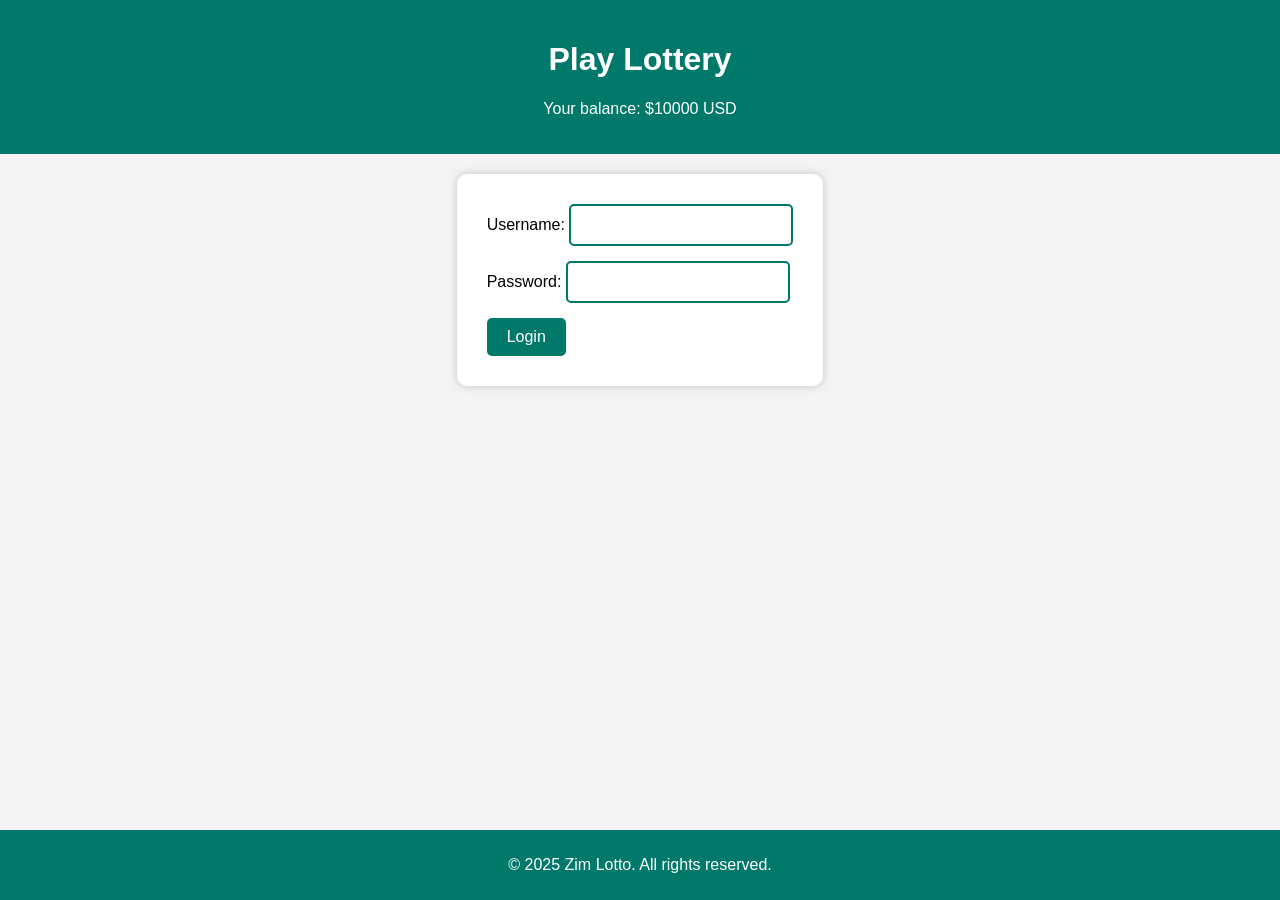
<file: login.html>
<!DOCTYPE html> 
<html lang="en">
<head>
    <meta charset="UTF-8">
    <meta name="viewport" content="width=device-width, initial-scale=1.0">
    <title>Login</title>
    <link rel="stylesheet" href="login.css">
</head>
<body>
    <header>
        <h1>Play Lottery</h1>
        <p id="user-balance"></p> <!-- Balance will be displayed here -->
    </header>
    <script src="balance.js"></script> <!-- Link the balance script -->
    
    
    <main>
        <div class="login-container">
            <form id="login-form">
                <div class="form-field">
                    <label for="username">Username:</label>
                    <input type="text" id="username" required>
                </div>
                <div class="form-field">
                    <label for="password">Password:</label>
                    <input type="password" id="password" required>
                </div>
                <button type="submit" class="btn">Login</button>
            </form>
        </div>
    </main>

    <footer>
        <p>&copy; 2025 Zim Lotto. All rights reserved.</p>
    </footer>
</body>
</html>
</file>
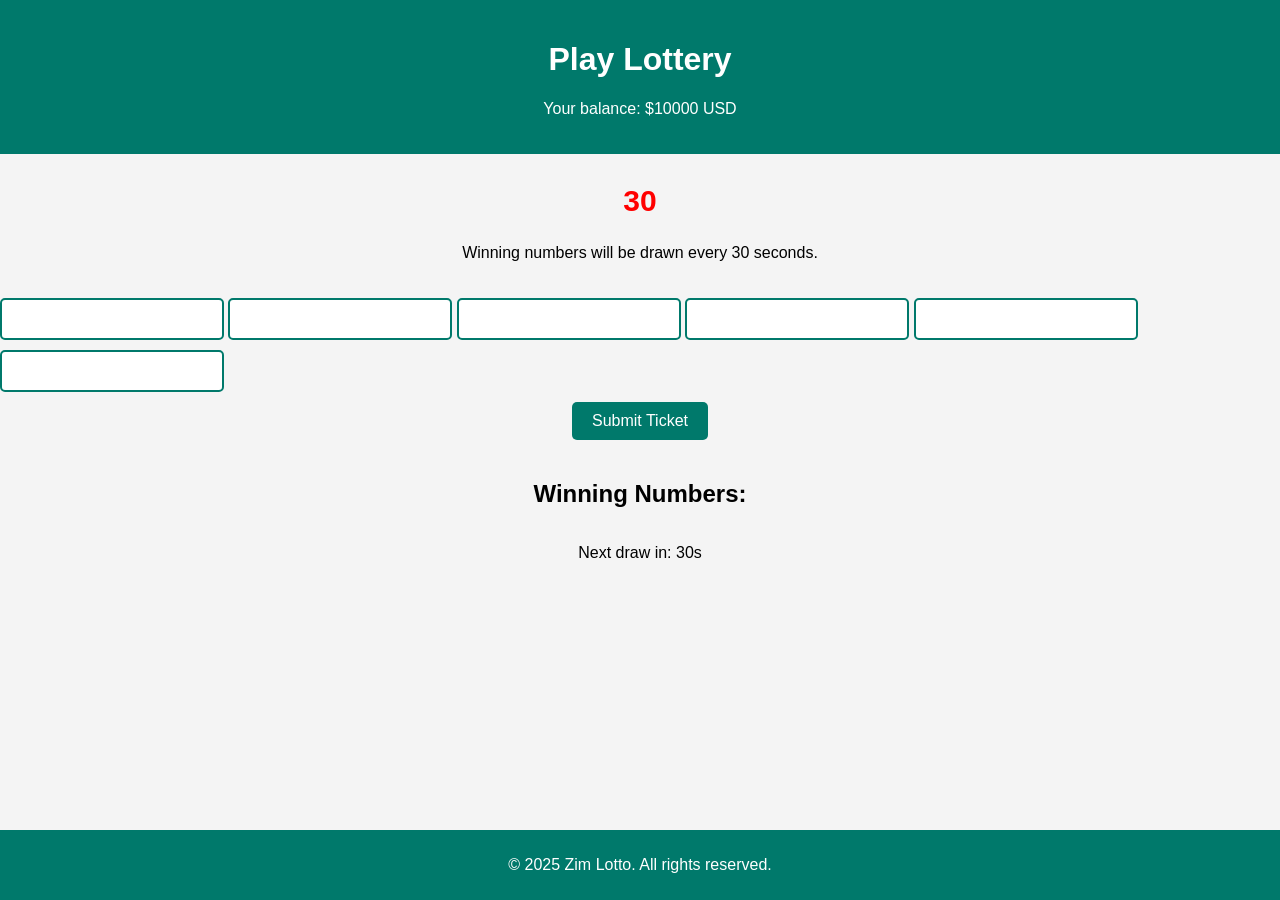
<file: play.html>
<!DOCTYPE html>
<html lang="en">
<head>
    <meta charset="UTF-8">
    <meta name="viewport" content="width=device-width, initial-scale=1.0">
    <title>Play Zim Lotto</title>
    <link rel="stylesheet" href="styles.css">
</head>
<body>
    <header>
        <h1>Play Lottery</h1>
        <p id="user-balance"></p> <!-- Balance will be displayed here -->
    </header>
    <script src="balance.js"></script> <!-- Link the balance script -->
    
    <main>
        <div id="timer">30</div> <!-- Timer Display -->
        <p>Winning numbers will be drawn every 30 seconds.</p>
        
        <form id="lottery-form">
            <div class="numbers">
                <input type="number" min="1" max="49" placeholder="" required>
                <input type="number" min="1" max="49" placeholder="" required>
                <input type="number" min="1" max="49" placeholder="" required>
                <input type="number" min="1" max="49" placeholder="" required>
                <input type="number" min="1" max="49" placeholder="" required>
                <input type="number" min="1" max="49" placeholder="" required>
            </div>
            <button type="submit" class="btn">Submit Ticket</button>
        </form>

        <h2>Winning Numbers:</h2>
        <div id="winning-numbers" class="lottery-balls"></div>
        <p id="countdown">Next draw in: 30s</p>
    </main>

    <!-- Receipt Popup -->
    <div id="receipt-popup" class="popup">
        <div class="popup-content">
            <span id="close-popup" class="close">&times;</span>
            <h2>Receipt</h2>
            <div id="receipt-details"></div>
        </div>
    </div>

    <footer>
        <p>&copy; 2025 Zim Lotto. All rights reserved.</p>
    </footer>

    <script src="script.js"></script>
</body>
</html>
</file>
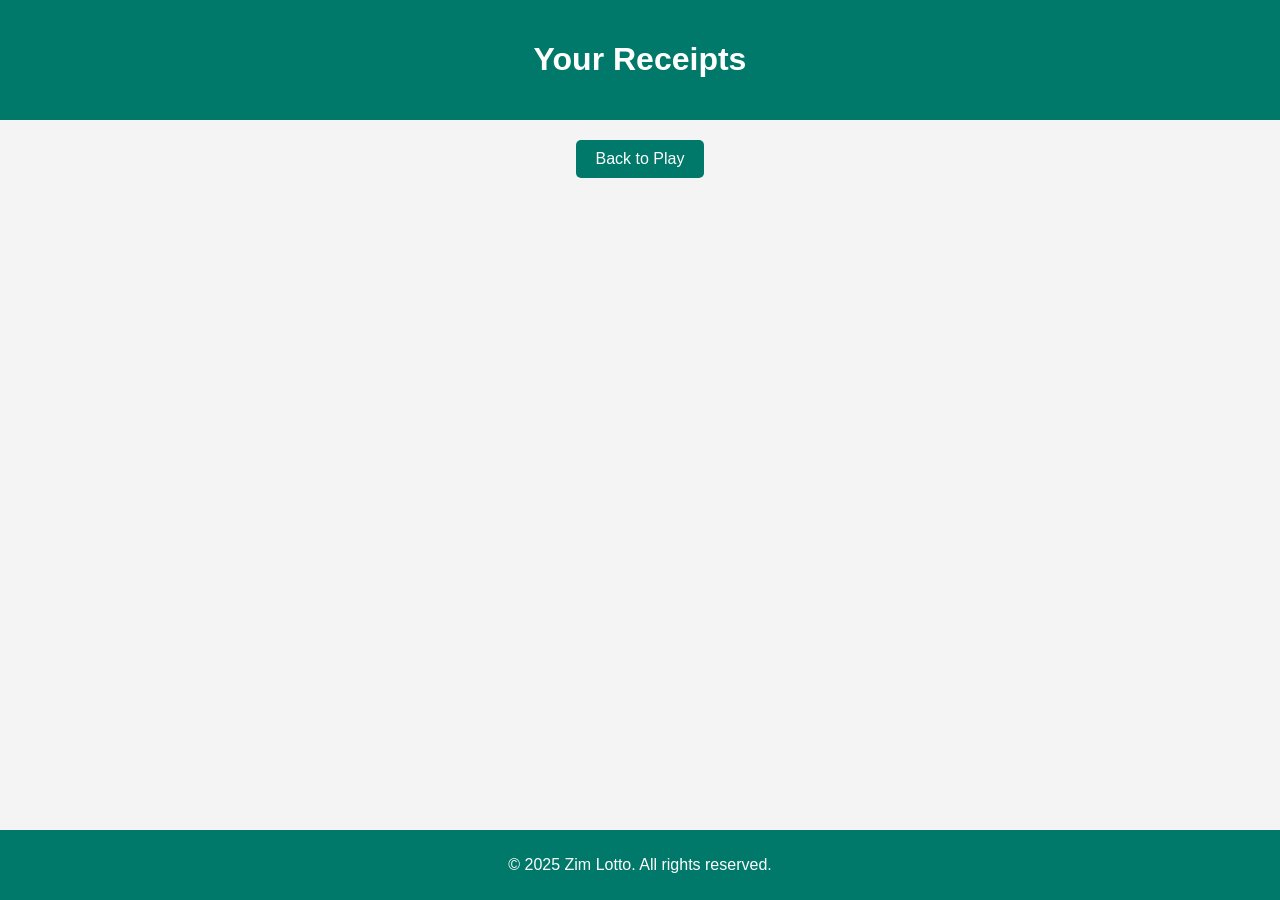
<file: receipt.html>
<!DOCTYPE html>
<html lang="en">
<head>
    <meta charset="UTF-8">
    <meta name="viewport" content="width=device-width, initial-scale=1.0">
    <title>Your Receipts</title>
    <link rel="stylesheet" href="styles.css">
</head>
<body>
    <header>
        <h1>Your Receipts</h1>
    </header>

    <main>
        <div id="receipt-list"></div>
        <button id="back-to-play" class="btn">Back to Play</button>
    </main>

    <footer>
        <p>&copy; 2025 Zim Lotto. All rights reserved.</p>
    </footer>

    <script src="script.js"></script>
</body>
</html>
</file>
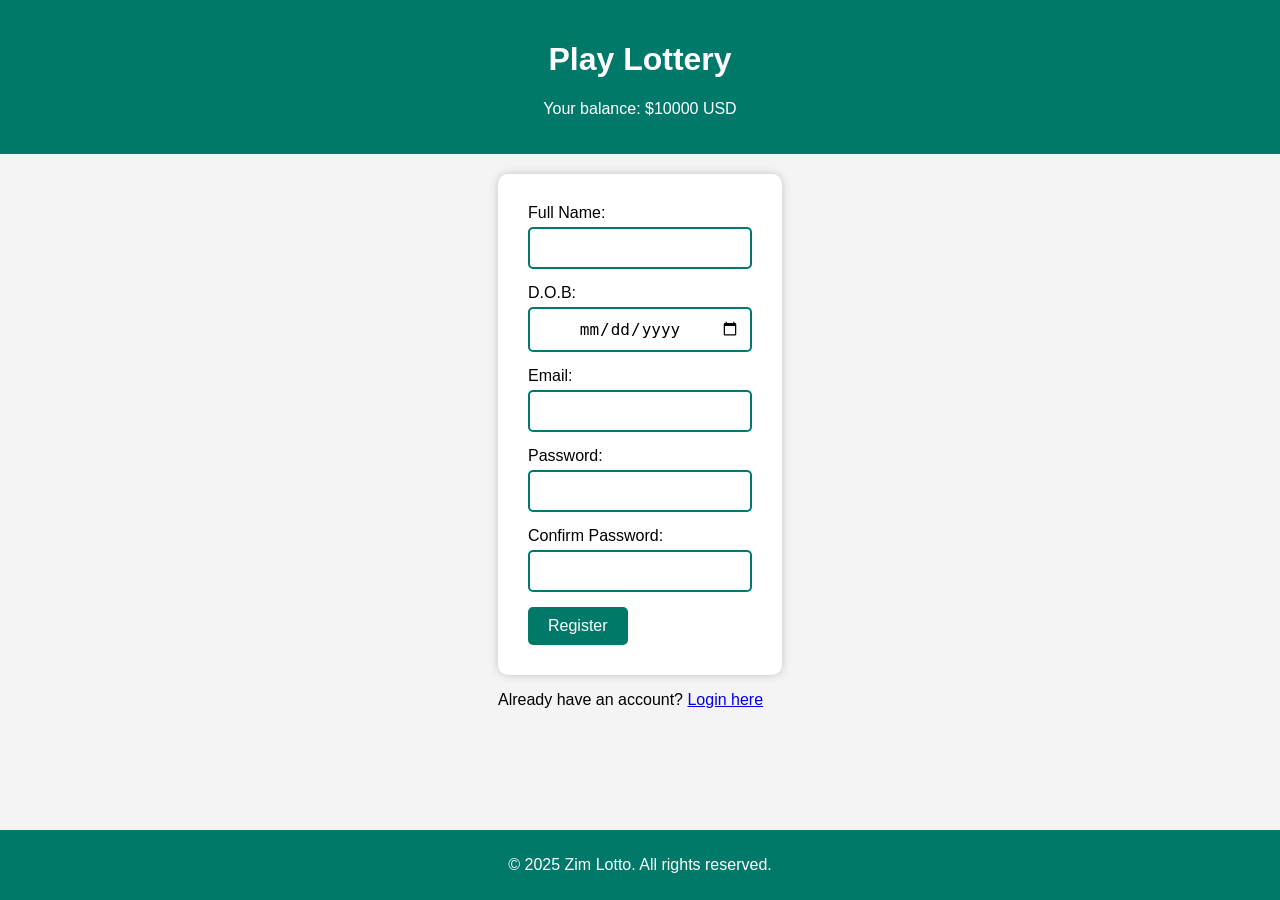
<file: register.html>
<!DOCTYPE html>
<html lang="en">
<head>
    <meta charset="UTF-8">
    <meta name="viewport" content="width=device-width, initial-scale=1.0">
    <title>Register</title>
    <link rel="stylesheet" href="register.css">
</head>
<body>
    <header>
        <h1>Play Lottery</h1>
        <p id="user-balance"></p> <!-- Balance will be displayed here -->
    </header>
    <script src="balance.js"></script> <!-- Link the balance script -->
    

    <main>
        <div class="register-container">
            <form id="register-form">
                <div class="form-field">
                    <label for="name">Full Name:</label>
                    <input type="text" id="name" required>
                </div>
                <div class="form-field">
                    <label for="dob">D.O.B:</label>
                    <input type="date" id="dob" required>
                </div>
                <div class="form-field">
                    <label for="email">Email:</label>
                    <input type="email" id="email" required>
                </div>
                <div class="form-field">
                    <label for="password">Password:</label>
                    <input type="password" id="password" required>
                </div>
                <div class="form-field">
                    <label for="confirm-password">Confirm Password:</label>
                    <input type="password" id="confirm-password" required>
                </div>
                <button type="submit" class="btn">Register</button>
            </form>
            <p>Already have an account? <a href="login.html">Login here</a></p>
        </div>
    </main>

    <footer>
        <p>&copy; 2025 Zim Lotto. All rights reserved.</p>
    </footer>

    <script src="script.js"></script>
</body>
</html>
</file>
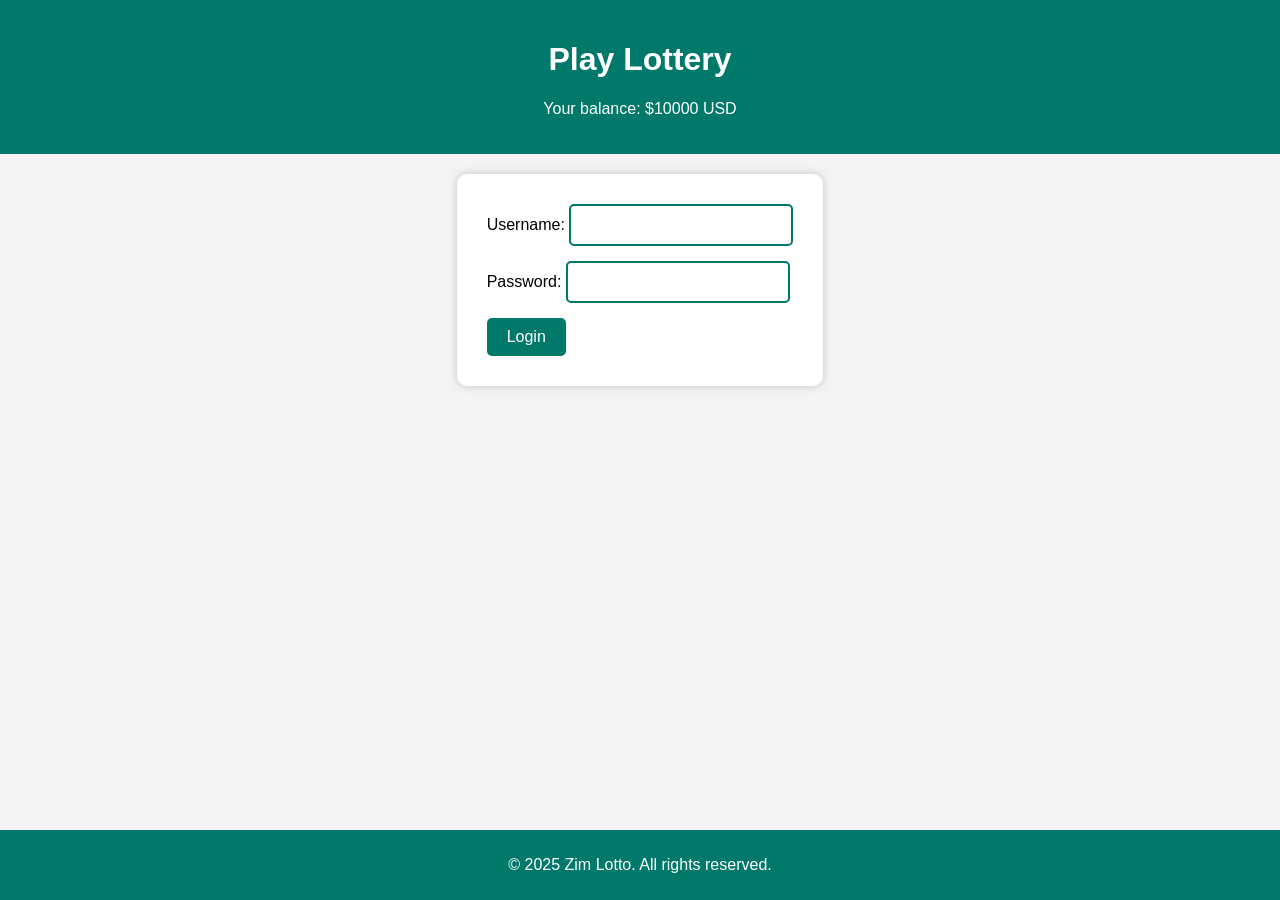
<file: test.html>
<!DOCTYPE html>
<html lang="en">
<head>
    <meta charset="UTF-8">
    <meta name="viewport" content="width=device-width, initial-scale=1.0">
    <title>Test Archives</title>
    <script defer src="script.js"></script>
    <script defer src="test.js"></script>
</head>
<body>
    <main style="display: flex; justify-content: center; height: 100vh; width: 100vw;">
        <div class="tests">
            <h1>Unit Tests</h1>
            <div>
                <section>
                    Check the console for any preceding assertions that insist on failed Unit tests

                </section>
            </div>
        </div>
    </main>

</body>
</html>
</file>
<file: login.css>
/* General Styling */  
body {
    font-family: Arial, sans-serif;
    background-color: #f4f4f4;
    margin: 0;
    padding: 0;
    display: flex;
    flex-direction: column;
    align-items: center;
    min-height: 100vh; /* Ensures footer stays at the bottom */
}

/* Header Styling */
header {
    background: #00796b;
    color: white;
    width: 100%;
    text-align: center;
    padding: 20px 0;
}

/* Main Content Styling */
main {
    display: flex;
    flex-direction: column;
    align-items: center;
    margin: 20px 0;
    flex-grow: 1; /* Allows main content to grow and push footer down */
}

/* Login Container Styling */
.login-container {
    background: white;
    padding: 30px;
    border-radius: 10px;
    box-shadow: 0px 0px 10px rgba(0, 0, 0, 0.2);
}

/* Form and Inputs Styling */
.form-field {
    margin-bottom: 15px; /* Space between fields */
}

input[type="text"],
input[type="password"] {
    width: 200px; /* Make width consistent */
    padding: 10px;
    border: 2px solid #00796b;
    border-radius: 5px;
    text-align: center;
    font-size: 16px;
}

.btn {
    background: #00796b;
    color: white;
    padding: 10px 20px;
    border: none;
    border-radius: 5px;
    cursor: pointer;
    font-size: 16px;
    text-decoration: none; /* Remove underline from buttons */
}

.btn:hover {
    background: #00574b;
}

/* Footer Styling */
footer {
    background: #00796b;
    color: white;
    width: 100%;
    text-align: center;
    padding: 10px 0;
    margin-top: auto; /* Keep footer at the bottom */
}
</file>
<file: styles.css>
/* General Styling */
body {
    font-family: Arial, sans-serif;
    background-color: #f4f4f4;
    margin: 0;
    padding: 0;
    display: flex;
    flex-direction: column;
    align-items: center;
    min-height: 100vh; /* Ensures footer stays at the bottom */
}

/* Header Styling */
header {
    background: #00796b;
    color: white;
    width: 100%;
    text-align: center;
    padding: 20px 0;
}

/* Main Content Styling */
main {
    display: flex;
    flex-direction: column;
    align-items: center;
    margin: 20px 0;
    flex-grow: 1; /* Allows main content to grow and push footer down */
}

/* Game Container Styling */
.game-container {
    display: flex;
    justify-content: center; /* Center the options */
    gap: 20px; /* Space between options */
    margin-top: 20px;
}

/* Game Card Styling */
.game-card {
    background: white;
    border-radius: 10px;
    box-shadow: 0px 0px 10px rgba(0, 0, 0, 0.2);
    padding: 10px;
    text-align: center;
    width: 200px; /* Fixed width for consistency */
    height: 300px; /* Fixed height for consistency */
    display: flex;
    flex-direction: column;
    justify-content: space-between; /* Space elements evenly */
    transition: transform 0.3s; /* Add transition for hover effect */
}

.game-card:hover {
    transform: scale(1.05); /* Scale up on hover */
}

/* Game Thumbnail */
.game-thumbnail {
    width: 100%;
    height: auto;
    border-radius: 10px 10px 0 0; /* Rounded top corners */
}

/* Timer Styling */
#timer {
    font-size: 30px;
    font-weight: bold;
    text-align: center;
    color: #ff0000; /* Red text only */
    margin: 10px auto;
}

/* Form and Inputs Styling */
#lottery-form {
    display: flex;
    flex-direction: column;
    align-items: center;
    margin: 20px 0;
}

input[type="number"] {
    width: 60px;
    padding: 10px;
    border: 2px solid #00796b;
    border-radius: 5px;
    text-align: center;
    font-size: 16px;
}

.btn {
    background: #00796b;
    color: white;
    padding: 10px 20px;
    border: none;
    border-radius: 5px;
    cursor: pointer;
    font-size: 16px;
    text-decoration: none; /* Remove underline from buttons */
}

.btn:hover {
    background: #00574b;
}

/* Receipt Popup */
/* General Styling */
body {
    font-family: Arial, sans-serif;
    background-color: #f4f4f4;
    margin: 0;
    padding: 0;
    display: flex;
    flex-direction: column;
    align-items: center;
}

/* Header Styling */
header {
    background: #00796b;
    color: white;
    width: 100%;
    text-align: center;
    padding: 20px 0;
}

/* Main Content Styling */
main {
    display: flex;
    flex-direction: column;
    align-items: center;
    margin: 20px 0;
}

/* Game Container Styling */
.game-container {
    display: flex;
    justify-content: center; /* Center the options */
    gap: 20px; /* Space between options */
    margin-top: 20px;
}

/* Game Card Styling */
.game-card {
    background: white;
    border-radius: 10px;
    box-shadow: 0px 0px 10px rgba(0, 0, 0, 0.2);
    padding: 10px;
    text-align: center;
    width: 200px; /* Fixed width for consistency */
    height: 300px; /* Fixed height for consistency */
    display: flex;
    flex-direction: column;
    justify-content: space-between; /* Space elements evenly */
}

/* Game Thumbnail */
.game-thumbnail {
    width: 100%;
    height: auto;
    border-radius: 10px 10px 0 0; /* Rounded top corners */
}

/* Timer Styling */
#timer {
    font-size: 30px;
    font-weight: bold;
    text-align: center;
    color: #ff0000; /* Red text only */
    margin: 10px auto;
}

/* Form and Inputs Styling */
#lottery-form {
    display: flex;
    flex-direction: column;
    align-items: center;
    margin: 20px 0;
}

input[type="number"],
input[type="text"] { /* Assuming text inputs for login */
    width: 200px; /* Make width consistent */
    padding: 10px;
    border: 2px solid #00796b;
    border-radius: 5px;
    text-align: center;
    font-size: 16px;
    margin-bottom: 10px; /* Space between fields */
}

.btn {
    background: #00796b;
    color: white;
    padding: 10px 20px;
    border: none;
    border-radius: 5px;
    cursor: pointer;
    font-size: 16px;
    text-decoration: none; /* Remove underline from Play Now button */
}

.btn:hover {
    background: #00574b;
}

/* Receipt Popup */
#receipt-popup {
    position: fixed;
    top: 50%;
    left: 50%;
    transform: translate(-50%, -50%);
    background: white;
    padding: 20px;
    border-radius: 10px;
    box-shadow: 0px 0px 10px rgba(0, 0, 0, 0.5);
    display: none;
    z-index: 1000;
}

.close-btn {
    background: red;
    color: white;
    padding: 5px 10px;
    border: none;
    cursor: pointer;
}

/* Receipts Page Styling */
#receipts-list {
    margin: 20px;
}

.receipt {
    background: #e0f7fa;
    border: 1px solid #00796b;
    padding: 15px;
    margin: 10px 0;
    border-radius: 5px;
}

/* Footer Styling */
footer {
    background: #00796b;
    color: white;
    width: 100%;
    text-align: center;
    padding: 10px 0;
    margin-top: auto; /* Keep footer at the bottom */
}
</file>
<file: register.css>
/* General Styling */  
body {
    font-family: Arial, sans-serif;
    background-color: #f4f4f4;
    margin: 0;
    padding: 0;
    display: flex;
    flex-direction: column;
    align-items: center;
    min-height: 100vh; /* Ensures footer stays at the bottom */
}

/* Header Styling */
header {
    background: #00796b;
    color: white;
    width: 100%;
    text-align: center;
    padding: 20px 0;
}

/* Main Content Styling */
main {
    display: flex;
    flex-direction: column;
    align-items: center;
    margin: 20px 0;
    flex-grow: 1; /* Allows main content to grow and push footer down */
}

/* Registration Form Styling */
#register-form {
    background: white;
    padding: 30px;
    border-radius: 10px;
    box-shadow: 0px 0px 10px rgba(0, 0, 0, 0.2);
}

label {
    display: block;
    margin-bottom: 5px;
}

input[type="text"],
input[type="email"],
input[type="date"],
input[type="password"] {
    width: 200px; /* Make width consistent */
    padding: 10px;
    border: 2px solid #00796b;
    border-radius: 5px;
    text-align: center;
    font-size: 16px;
    margin-bottom: 15px; /* Space between fields */
}

.btn {
    background: #00796b;
    color: white;
    padding: 10px 20px;
    border: none;
    border-radius: 5px;
    cursor: pointer;
    font-size: 16px;
}

.btn:hover {
    background: #00574b;
}

/* Footer Styling */
footer {
    background: #00796b;
    color: white;
    width: 100%;
    text-align: center;
    padding: 10px 0;
    margin-top: auto; /* Keep footer at the bottom */
}
</file>
